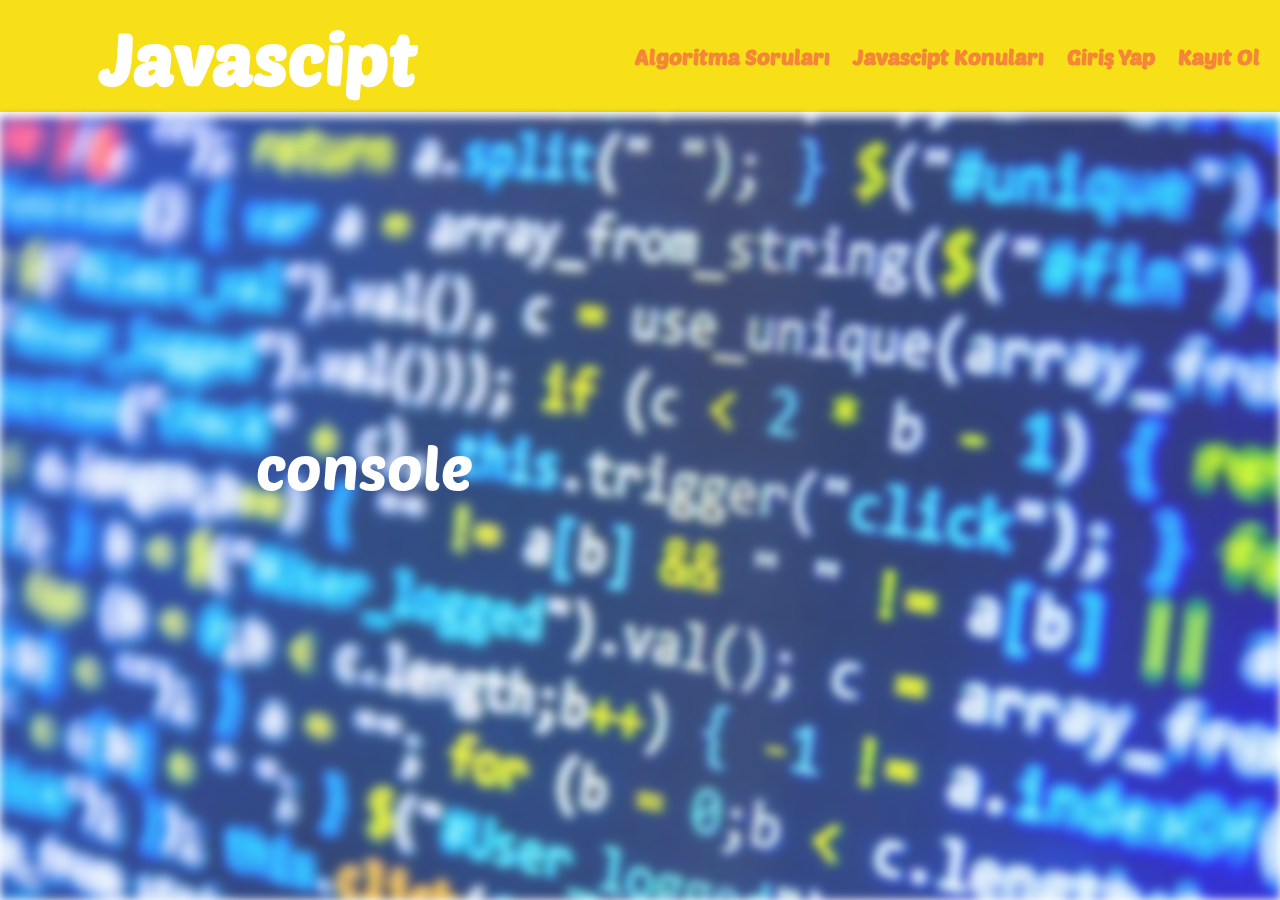
<file: index.html>
<!DOCTYPE html>
<html lang="en">
  <head>
    <meta charset="UTF-8" />
    <meta name="viewport" content="width=device-width, initial-scale=1.0" />
    <title>Javascriptciyiz</title>
    <link rel="stylesheet" href="style/style.css" />
  </head>
  <body>
    <nav class="menu-nav">
      <div class="menu-h1">
        <h1><a href="index.html">Javascipt</a></h1>
      </div>
      <div class="menu-ul">
        <ul>
          <li><a href="algoritmaSorulari.html">Algoritma Soruları</a></li>
          <li><a href="jsKonulari.html">Javascipt Konuları</a></li>
          <li><a href="girisYap.html">Giriş Yap</a></li>
          <li><a href="kayitOl.html">Kayıt Ol</a></li>
        </ul>
      </div>
    </nav>

    <main>
      <section class="js-section">
        <div class="js-background-image"></div>
        <div class="js-animation">
          <p id="js-p"></p>
        </div>
      </section>
    </main>

    <script src="script/script.js"></script>
  </body>
</html>
</file>
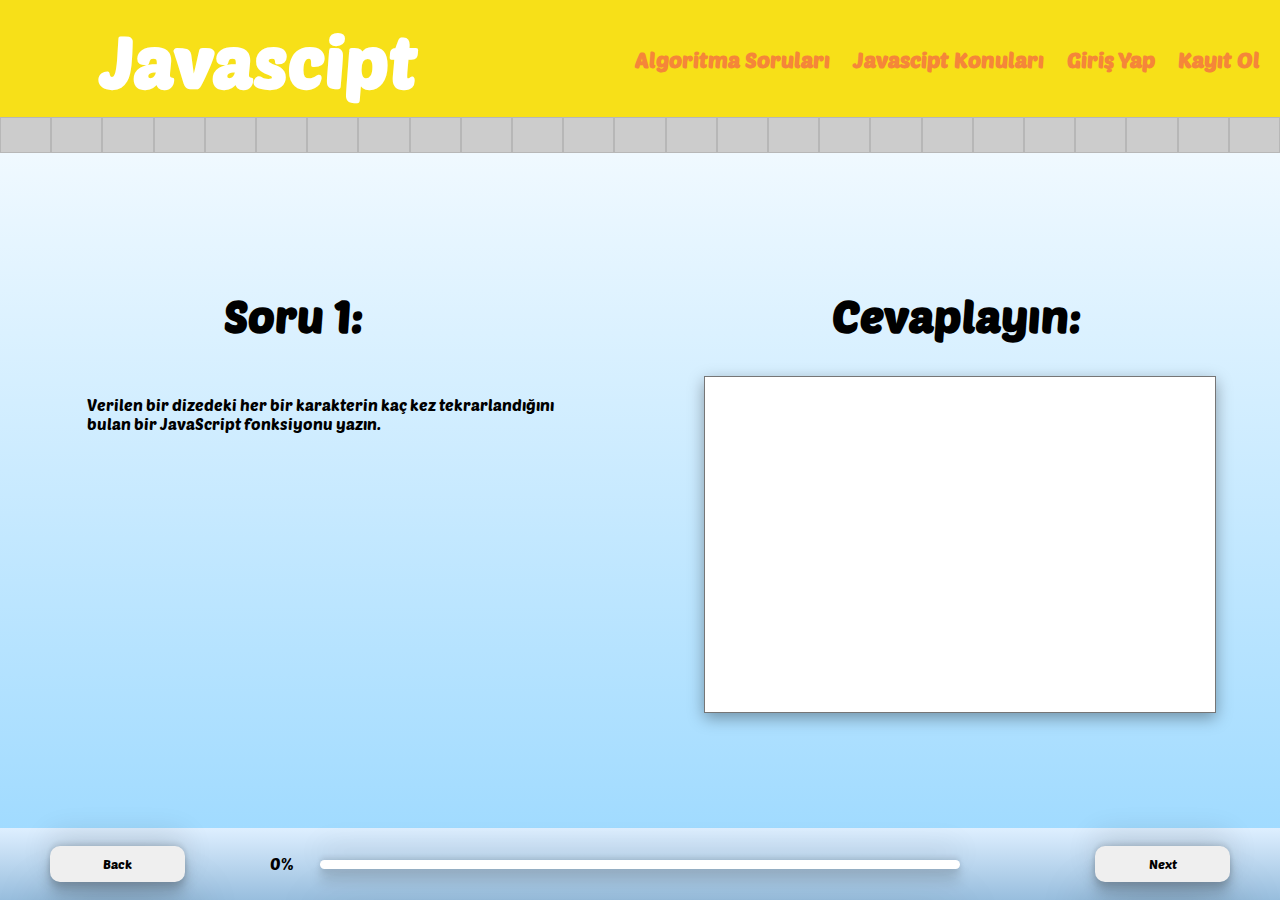
<file: algoritmaSorulari.html>
<!DOCTYPE html>
<html lang="en">
  <head>
    <meta charset="UTF-8" />
    <meta name="viewport" content="width=device-width, initial-scale=1.0" />
    <title>Document</title>
    <link rel="stylesheet" href="style/style.css" />
    <link rel="stylesheet" href="style/algoritmaSorulariStyle.css" />
  </head>
  <body>
    <nav class="menu-nav">
      <div class="menu-h1">
        <h1><a href="index.html">Javascipt</a></h1>
      </div>
      <div class="menu-ul">
        <ul>
          <li><a href="algoritmaSorulari.html">Algoritma Soruları</a></li>
          <li><a href="jsKonulari.html">Javascipt Konuları</a></li>
          <li><a href="girisYap.html">Giriş Yap</a></li>
          <li><a href="kayitOl.html">Kayıt Ol</a></li>
        </ul>
      </div>
    </nav>
    <main>
      <section>
        <div class="algo-questions">
          <div class="box"></div>
          <div class="box"></div>
          <div class="box"></div>
          <div class="box"></div>
          <div class="box"></div>
          <div class="box"></div>
          <div class="box"></div>
          <div class="box"></div>
          <div class="box"></div>
          <div class="box"></div>
          <div class="box"></div>
          <div class="box"></div>
          <div class="box"></div>
          <div class="box"></div>
          <div class="box"></div>
          <div class="box"></div>
          <div class="box"></div>
          <div class="box"></div>
          <div class="box"></div>
          <div class="box"></div>
          <div class="box"></div>
          <div class="box"></div>
          <div class="box"></div>
          <div class="box"></div>
          <div class="box"></div>
        </div>
        <div class="container">
          <div class="question">
            <h3>Soru 1:</h3>
            <p>
              Verilen bir dizedeki her bir karakterin kaç kez tekrarlandığını
              bulan bir JavaScript fonksiyonu yazın.
            </p>
          </div>
          <div class="answer">
            <h3>Cevaplayın:</h3>
            <textarea></textarea>
          </div>
        </div>
        <div class="next-back">
          <button id="backButton">Back</button>
          <div class="progress-bar-container">
            <div class="progress-bar"><span>0%</span></div>
          </div>
          <button id="nextButton">Next</button>
        </div>
      </section>
    </main>
    <script src="script/algoritmaSorulariScript.js"></script>
  </body>
</html>
</file>
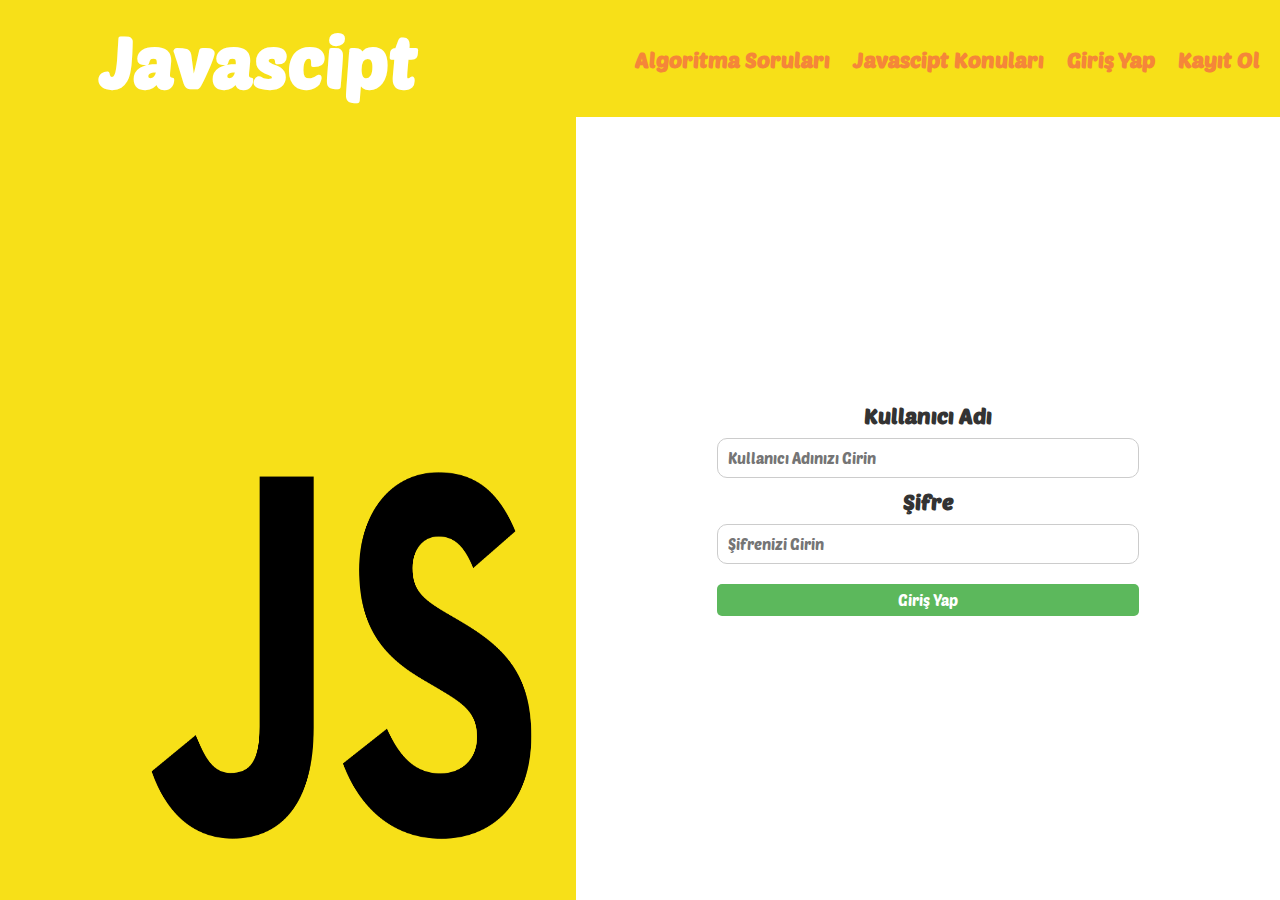
<file: girisYap.html>
<!DOCTYPE html>
<html lang="en">
  <head>
    <meta charset="UTF-8" />
    <meta name="viewport" content="width=device-width, initial-scale=1.0" />
    <title>Document</title>
    <link rel="stylesheet" href="style/style.css" />
    <link rel="stylesheet" href="style/girisYapStyle.css" />
  </head>
  <body>
    <nav class="menu-nav">
      <div class="menu-h1">
        <h1><a href="index.html">Javascipt</a></h1>
      </div>
      <div class="menu-ul">
        <ul>
          <li><a href="algoritmaSorulari.html">Algoritma Soruları</a></li>
          <li><a href="jsKonulari.html">Javascipt Konuları</a></li>
          <li><a href="girisYap.html">Giriş Yap</a></li>
          <li><a href="kayitOl.html">Kayıt Ol</a></li>
        </ul>
      </div>
    </nav>
    <main>
      <section class="login-section">
        <img src="image/login-register.png" alt="" />
        <form class="login" id="login">
          <h3>Kullanıcı Adı</h3>
          <input
            id="user-name"
            type="text"
            placeholder="Kullanıcı Adınızı Girin"
          />
          <h3>Şifre</h3>
          <input id="password" type="password" placeholder="Şifrenizi Girin" />
          <p id="warning" class="hidden"></p>
          <button type="submit" id="login-button">Giriş Yap</button>
        </form>
      </section>
    </main>
    <script src="script/girisYapScript.js"></script>
  </body>
</html>
</file>
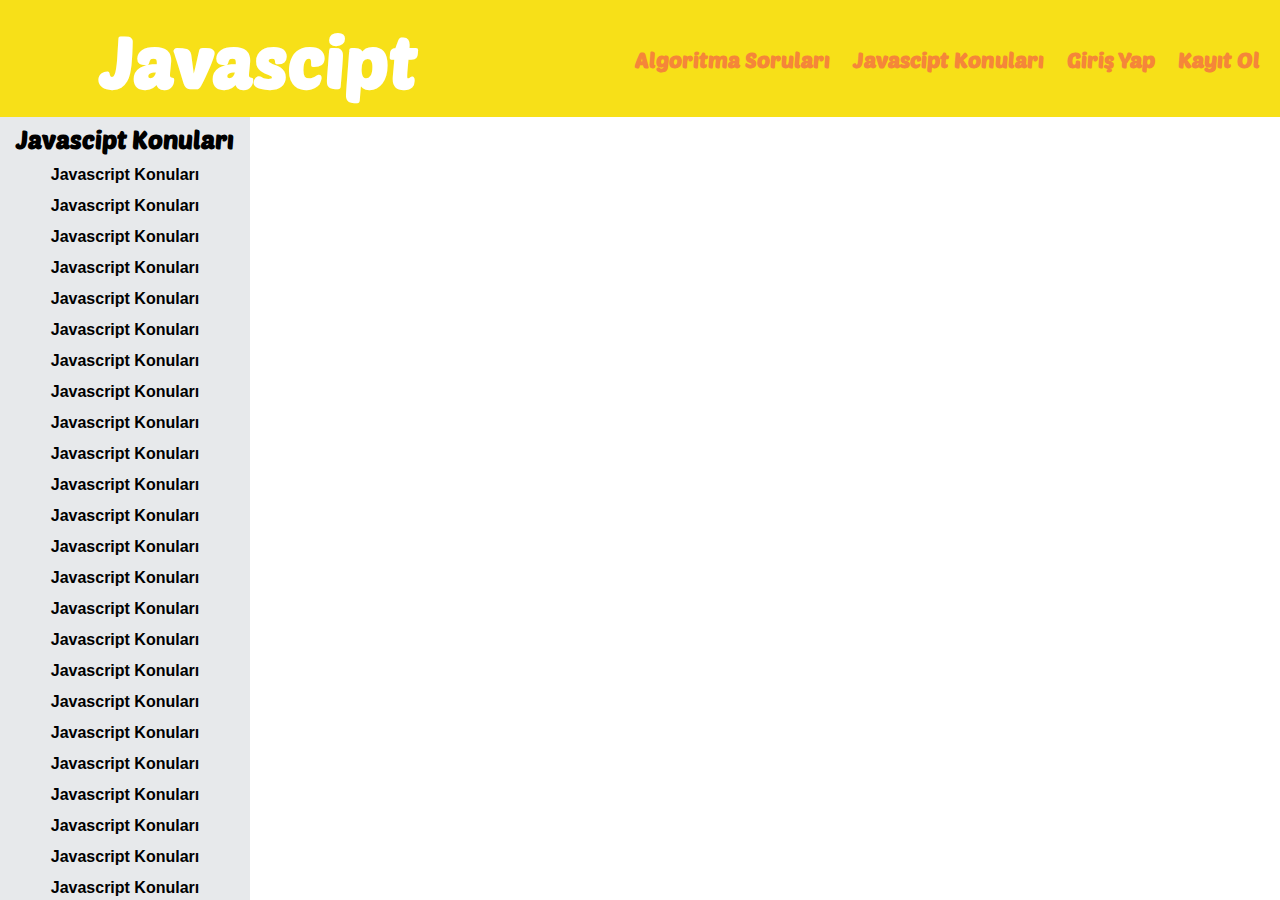
<file: jsKonulari.html>
<!DOCTYPE html>
<html lang="en">
  <head>
    <meta charset="UTF-8" />
    <meta name="viewport" content="width=device-width, initial-scale=1.0" />
    <title>Document</title>
    <link rel="stylesheet" href="style/style.css" />
    <link rel="stylesheet" href="style/jsKonulariStyle.css" />
  </head>
  <body>
    <nav class="menu-nav">
      <div class="menu-h1">
        <h1><a href="index.html">Javascipt</a></h1>
      </div>
      <div class="menu-ul">
        <ul>
          <li><a href="algoritmaSorulari.html">Algoritma Soruları</a></li>
          <li><a href="jsKonulari.html">Javascipt Konuları</a></li>
          <li><a href="girisYap.html">Giriş Yap</a></li>
          <li><a href="kayitOl.html">Kayıt Ol</a></li>
        </ul>
      </div>
    </nav>

    <main>
      <section class="left-section">
        <h3>Javascipt Konuları</h3>
        <p>Javascript Konuları</p>
        <p>Javascript Konuları</p>
        <p>Javascript Konuları</p>
        <p>Javascript Konuları</p>
        <p>Javascript Konuları</p>
        <p>Javascript Konuları</p>
        <p>Javascript Konuları</p>
        <p>Javascript Konuları</p>
        <p>Javascript Konuları</p>
        <p>Javascript Konuları</p>
        <p>Javascript Konuları</p>
        <p>Javascript Konuları</p>
        <p>Javascript Konuları</p>
        <p>Javascript Konuları</p>
        <p>Javascript Konuları</p>
        <p>Javascript Konuları</p>
        <p>Javascript Konuları</p>
        <p>Javascript Konuları</p>
        <p>Javascript Konuları</p>
        <p>Javascript Konuları</p>
        <p>Javascript Konuları</p>
        <p>Javascript Konuları</p>
        <p>Javascript Konuları</p>
        <p>Javascript Konuları</p>
        <p>Javascript Konuları</p>
        <p>Javascript Konuları</p>
        <p>Javascript Konuları</p>
        <p>Javascript Konuları</p>
        <p>Javascript Konuları</p>
        <p>Javascript Konuları</p>
        <p>Javascript Konuları</p>
        <p>Javascript Konuları</p>
        <p>Javascript Konuları</p>
        <p>Javascript Konuları</p>
        <p>Javascript Konuları</p>
        <p>Javascript Konuları</p>
        <p>Javascript Konuları</p>
        <p>Javascript Konuları</p>
        <p>Javascript Konuları</p>
        <p>Javascript Konuları</p>
        <p>Javascript Konuları</p>
        <p>Javascript Konuları</p>
        <p>Javascript Konuları</p>
        <p>Javascript Konuları</p>
        <p>Javascript Konuları</p>
        <p>Javascript Konuları</p>
        <p>Javascript Konuları</p>
      </section>
    </main>
  </body>
</html>
</file>
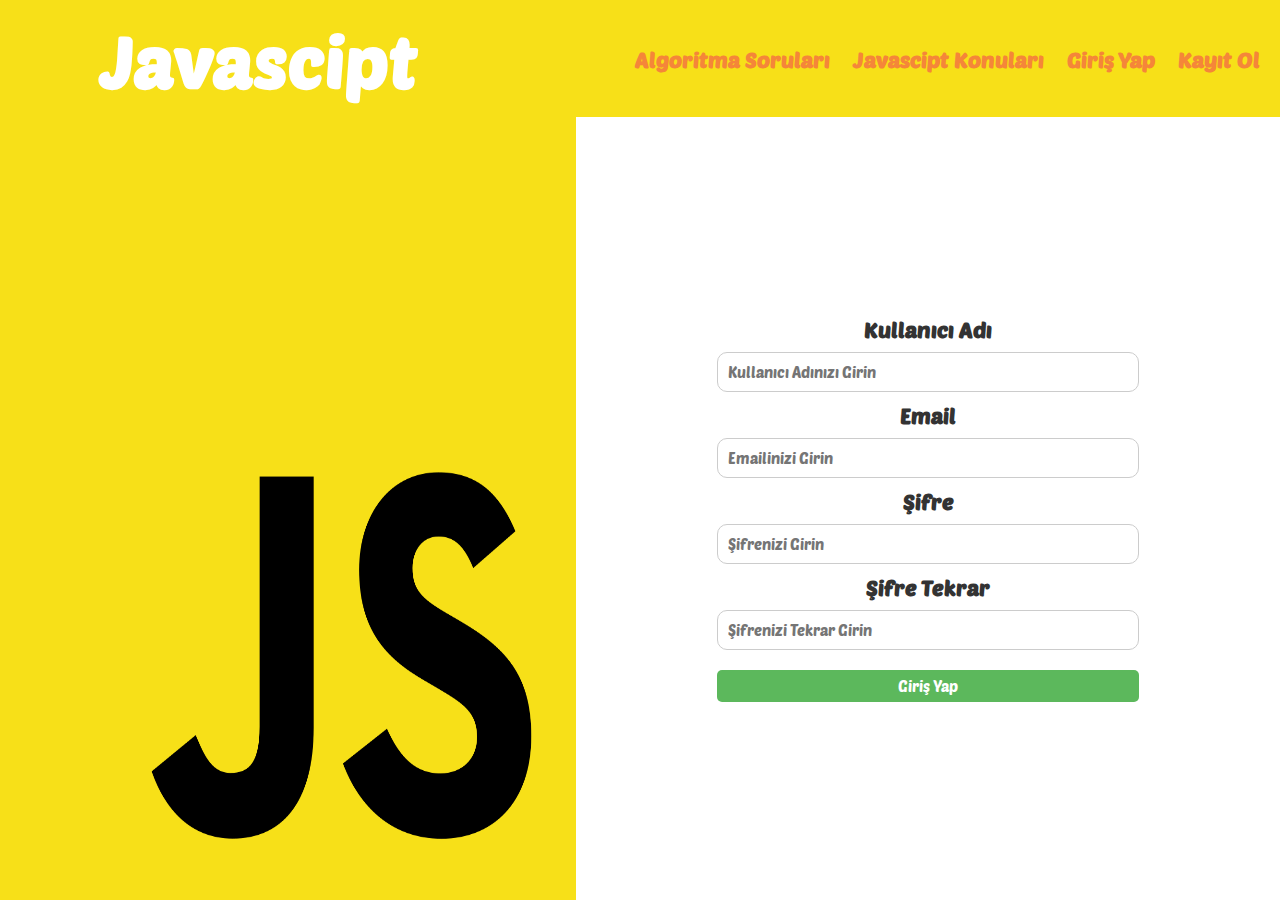
<file: kayitOl.html>
<!DOCTYPE html>
<html lang="en">
  <head>
    <meta charset="UTF-8" />
    <meta name="viewport" content="width=device-width, initial-scale=1.0" />
    <title>Document</title>
    <link rel="stylesheet" href="style/style.css" />
    <link rel="stylesheet" href="style/kayitOlStyle.css" />
  </head>
  <body>
    <nav class="menu-nav">
      <div class="menu-h1">
        <h1><a href="index.html">Javascipt</a></h1>
      </div>
      <div class="menu-ul">
        <ul>
          <li><a href="algoritmaSorulari.html">Algoritma Soruları</a></li>
          <li><a href="jsKonulari.html">Javascipt Konuları</a></li>
          <li><a href="girisYap.html">Giriş Yap</a></li>
          <li><a href="kayitOl.html">Kayıt Ol</a></li>
        </ul>
      </div>
    </nav>

    <main>
      <section class="register-section">
        <img src="image/login-register.png" alt="" />
        <form class="register" id="register">
          <h3>Kullanıcı Adı</h3>
          <input
            id="user-name"
            type="text"
            placeholder="Kullanıcı Adınızı Girin"
          />
          <h3>Email</h3>
          <input id="Email" type="email" placeholder="Emailinizi Girin" />
          <h3>Şifre</h3>
          <input id="password" type="password" placeholder="Şifrenizi Girin" />
          <h3>Şifre Tekrar</h3>
          <input id="password-again" type="password" placeholder="Şifrenizi Tekrar Girin" />
          <p id="warning" class="hidden"></p>
          <button type="submit" id="register-button">Giriş Yap</button>
        </form>
      </section>
    </main>
    <script src="script/kayitOlScript.js"></script>
  </body>
</html>
</file>
<file: style/style.css>
@import url(https://fonts.googleapis.com/css2?family=Poetsen+One&display=swap);

* {
  box-sizing: border-box;
  margin: 0;
  font-family: "Poetsen One", sans-serif;
}
body {
  overflow: hidden;
}

/* menu */
.menu-nav {
  display: flex;
  align-items: center;
  justify-content: space-between;
  height: 13vh;
  width: 100%;
  background-color: #F7E018;
  border-bottom: 5px solid white;
}
.menu-h1 {
  margin-left: 100px;
  font-size: 36px;
}
.menu-h1 h1 a {
  text-decoration: none;
  color: white;
}
.menu-ul ul li {
  display: inline;
  margin-right: 20px;
}
.menu-ul ul li a {
  text-decoration: none;
  color: #f58639;
  font-size: 22px;
  font-weight: bold;
}

/* js-section */
.js-section {
  position: relative;
}
.js-background-image {
  height: 87vh;
  background-image: url(../image/b.jpg);
  opacity: 0.8;
  filter: blur(5px);
  background-size: cover;
}
.js-animation {
  position: absolute;
  top: 40%;
  left: 20%;
  font-size: 60px;
  color: white;
}
</file>
<file: style/algoritmaSorulariStyle.css>
/* menu degisikliği */
.menu-nav {
  border-bottom: 0px solid white;
}

/* algo-questions */
.algo-questions {
  display: flex;
  width: 100%;
}
.box {
  flex: 1;
  height: 4vh;
  background-color: #ccc;
  border: 1px solid rgb(183, 183, 183);
}

.container {
  display: flex;
  flex-direction: row;
  height: 75vh;
}

.question {
  background: linear-gradient(
    to bottom,
    rgba(240, 249, 255, 1) 0%,
    rgba(203, 235, 255, 1) 47%,
    rgba(161, 219, 255, 1) 100%
  );
  width: 50%;
}
.answer {
  background: linear-gradient(
    to bottom,
    rgba(240, 249, 255, 1) 0%,
    rgba(203, 235, 255, 1) 47%,
    rgba(161, 219, 255, 1) 100%
  );
  width: 50%;
}

.question h3 {
  position: relative;
  top: 20%;
  left: 35%;
  font-size: 45px;
}
.question p {
  position: relative;
  top: 25%;
  left: 7%;
  white-space: pre-wrap;
}

.answer h3 {
  position: relative;
  top: 20%;
  left: 30%;
  font-size: 45px;
}
.answer textarea {
  position: relative;
  top: 25%;
  left: 10%;
  resize: none;
  font-family: Arial, sans-serif;
  font-weight: bold;
  width: 80%;
  height: 50%;
  box-shadow: rgba(0, 0, 0, 0.35) 0px 5px 15px;
}
.answer textarea:focus {
  outline: none;
}

.next-back {
  background: linear-gradient(
    to bottom,
    rgba(222, 239, 255, 1) 0%,
    rgba(152, 190, 222, 1) 100%
  );
  height: 8vh;
  display: flex;
  justify-content: space-between;
  align-items: center;
}
.next-back button {
  margin: 0px 50px;
  height: 4vh;
  width: 15vh;
  cursor: pointer;
  border: none;
  border-radius: 10px;
  box-shadow: rgba(0, 0, 0, 0.25) 0px 54px 55px, rgba(0, 0, 0, 0.12) 0px -12px 30px, rgba(0, 0, 0, 0.12) 0px 4px 6px, rgba(0, 0, 0, 0.17) 0px 12px 13px, rgba(0, 0, 0, 0.09) 0px -3px 5px;
}
.progress-bar-container {
  width: 50%;
  height: 1vh;
  border-radius: 10px;
  background-color: white;
  box-shadow: rgba(0, 0, 0, 0.25) 0px 54px 55px, rgba(0, 0, 0, 0.12) 0px -12px 30px, rgba(0, 0, 0, 0.12) 0px 4px 6px, rgba(0, 0, 0, 0.17) 0px 12px 13px, rgba(0, 0, 0, 0.09) 0px -3px 5px;
}
.progress-bar {
  height: 100%;
  width: 0%;
  border-radius: 10px;
  background-color: #2c7fe8;
  transition: width 0.4s ease;
  box-shadow: rgba(0, 0, 0, 0.25) 0px 54px 55px, rgba(0, 0, 0, 0.12) 0px -12px 30px, rgba(0, 0, 0, 0.12) 0px 4px 6px, rgba(0, 0, 0, 0.17) 0px 12px 13px, rgba(0, 0, 0, 0.09) 0px -3px 5px;
}
.progress-bar span {
  position: relative;
  top: -6px;
  right: 50px;
}
</file>
<file: style/girisYapStyle.css>
/* menu degisikliği */
.menu-nav {
  border-bottom: 0px solid white;
}

/* login */
.login-section {
  display: flex;
}
.login-section img {
  width: 45vw;
  height: 87vh;
}
.login {
  width: 55vw;
  height: 87vh;
  display: flex;
  flex-direction: column;
  align-items: center;
  justify-content: center;
}
.login h3 {
  margin-bottom: 10px;
  font-size: 22px;
  color: #333;
}
.login input {
  margin-bottom: 10px;
  padding: 10px;
  font-size: 15px;
  border: 1px solid #ccc;
  width: 60%;
  border-radius: 10px;
}
.login input:focus {
  outline: none;
  background-color: #f0f0f0;
  border-color: #5cb85c;
  box-shadow: 0 0 5px rgba(92, 184, 92, 0.5);
}
.login button {
  margin-top: 10px;
  font-size: 15px;
  width: 60%;
  border-radius: 5px;
  color: white;
  cursor: pointer;
  background: #5cb85c;
  border: none;
  padding: 7px;
  background: #5cb85c;
  transition: background 0.3s ease-in;
}
.login button:hover {
  background: #2f852f;
}


.hidden {
  display: none;
}
.warning {
  color: red;
  margin: 10px;
  border: 1px solid red;
  padding: 10px;
  border-radius: 10px;
}
.successful{
  color: green;
  margin: 10px;
  border: 1px solid green;
  padding: 10px;
  border-radius: 10px;
}
</file>
<file: style/jsKonulariStyle.css>
/* genel değişiklikler */
body {
  overflow: scroll;
  overflow-x: hidden;
}
.menu-nav {
  border-bottom: 0px solid white;
}

/* js konuları section */
.left-section {
  width: 250px;
  height: 87vh;
  text-align: center;
  overflow-y: scroll;
  overflow-x: hidden;
  background-color: #e7e9eb;
}
.left-section::-webkit-scrollbar {
  width: 10px;
}
.left-section::-webkit-scrollbar-track {
  background: #f1f1f1;
  border-radius: 10px;
}
.left-section::-webkit-scrollbar-thumb {
  background: #bababa;
  border-radius: 10px;
}
.left-section::-webkit-scrollbar-thumb:hover {
  background: #555;
}

.left-section h3 {
  font-size: 25px;
  margin: 7px 0px;
}
.left-section p {
  margin-bottom: 3px;
  padding: 5px;
  width: 250px;
  cursor: pointer;
  font-family: Arial, sans-serif;
  font-weight: 600;
}
.left-section p:hover {
  background-color: rgb(215, 215, 215);
}
</file>
<file: style/kayitOlStyle.css>
/* menu degisikliği */
.menu-nav {
    border-bottom: 0px solid white;
  }
  
  /* register */
  .register-section {
    display: flex;
  }
  .register-section img {
    width: 45vw;
    height: 87vh;
  }
  .register {
    width: 55vw;
    height: 87vh;
    display: flex;
    flex-direction: column;
    align-items: center;
    justify-content: center;
  }
  .register h3 {
    margin-bottom: 10px;
    font-size: 22px;
    color: #333;
  }
  .register input {
    margin-bottom: 10px;
    padding: 10px;
    font-size: 15px;
    border: 1px solid #ccc;
    width: 60%;
    border-radius: 10px;
  }
  .register input:focus {
    outline: none;
    background-color: #f0f0f0;
    border-color: #5cb85c;
    box-shadow: 0 0 5px rgba(92, 184, 92, 0.5);
  }
  .register button {
    margin-top: 10px;
    font-size: 15px;
    width: 60%;
    border-radius: 5px;
    color: white;
    cursor: pointer;
    background: #5cb85c;
    border: none;
    padding: 7px;
    background: #5cb85c;
    transition: background 0.3s ease-in;
  }
  .register button:hover {
    background: #2f852f;
  }
  
  
  .hidden {
    display: none;
  }
  .warning {
    color: red;
    margin: 10px;
    border: 1px solid red;
    padding: 10px;
    border-radius: 10px;
  }
  .successful{
    color: green;
    margin: 10px;
    border: 1px solid green;
    padding: 10px;
    border-radius: 10px;
  }
</file>
